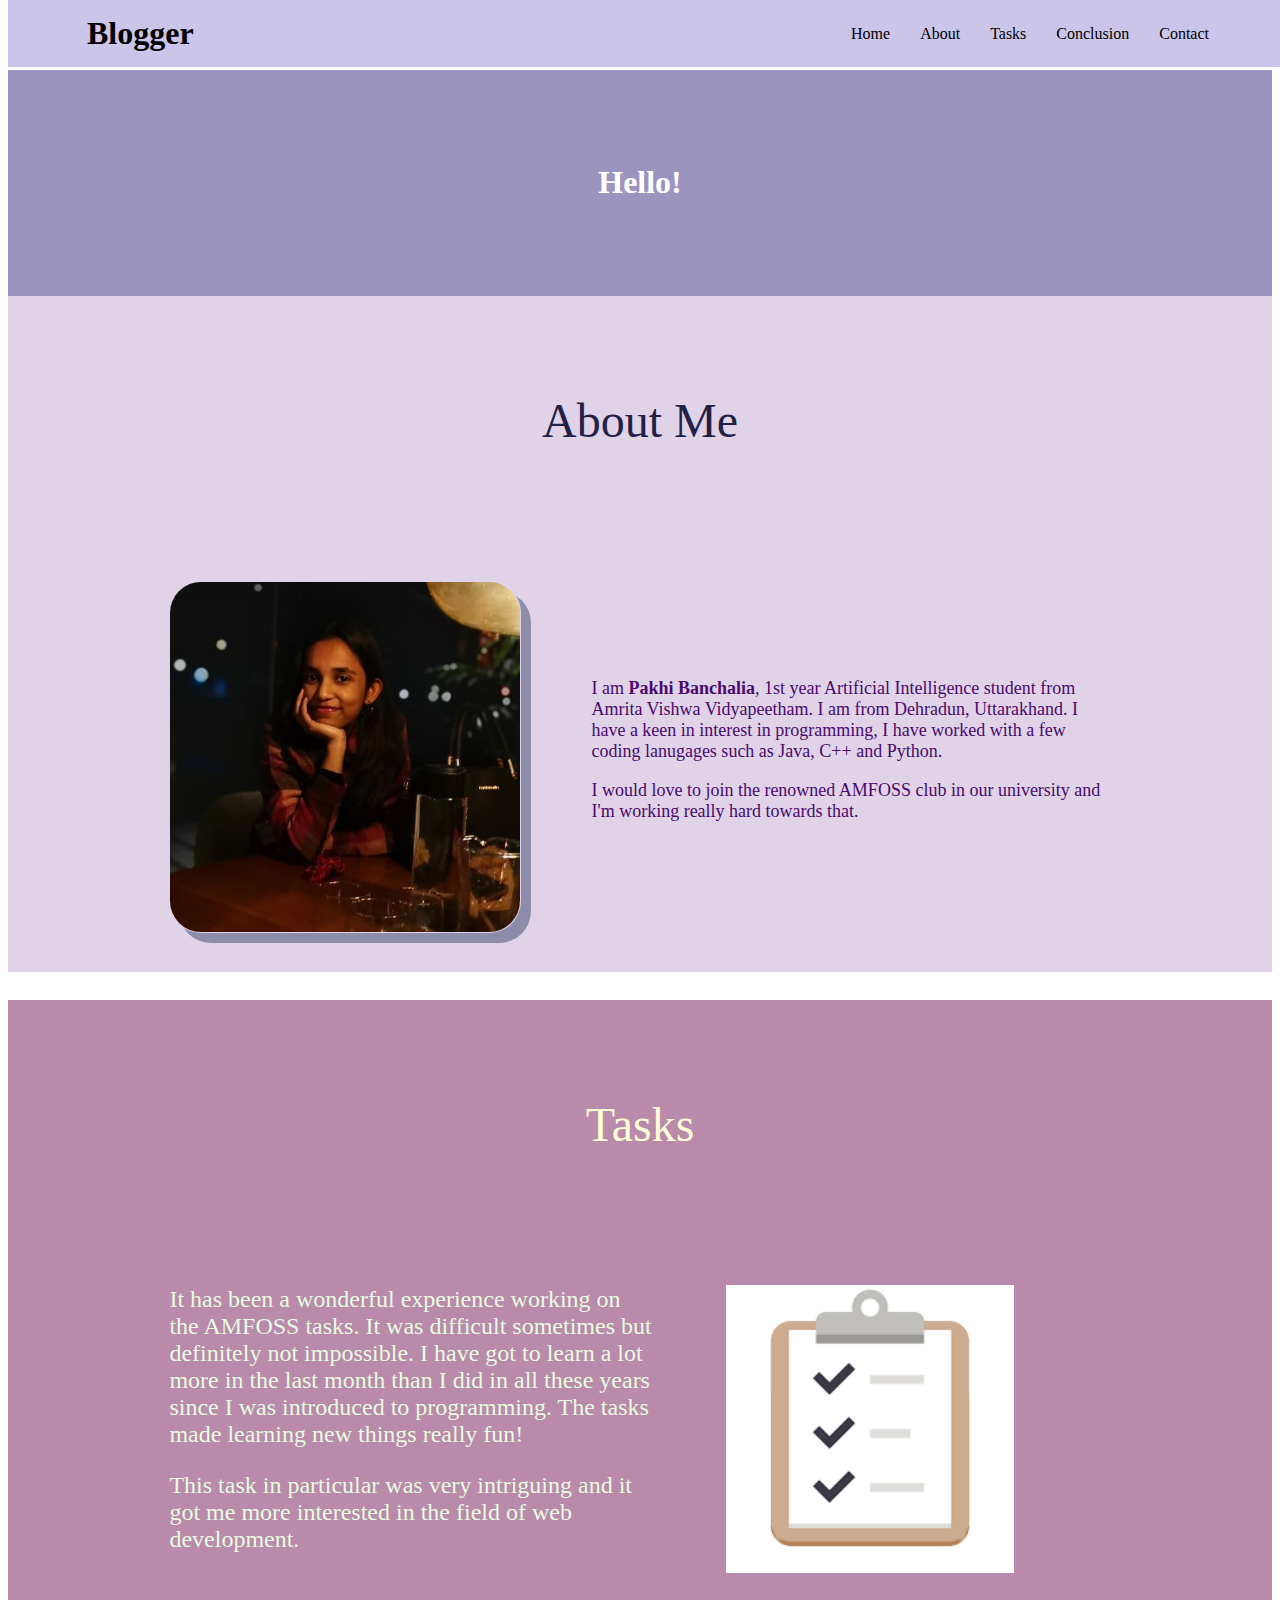
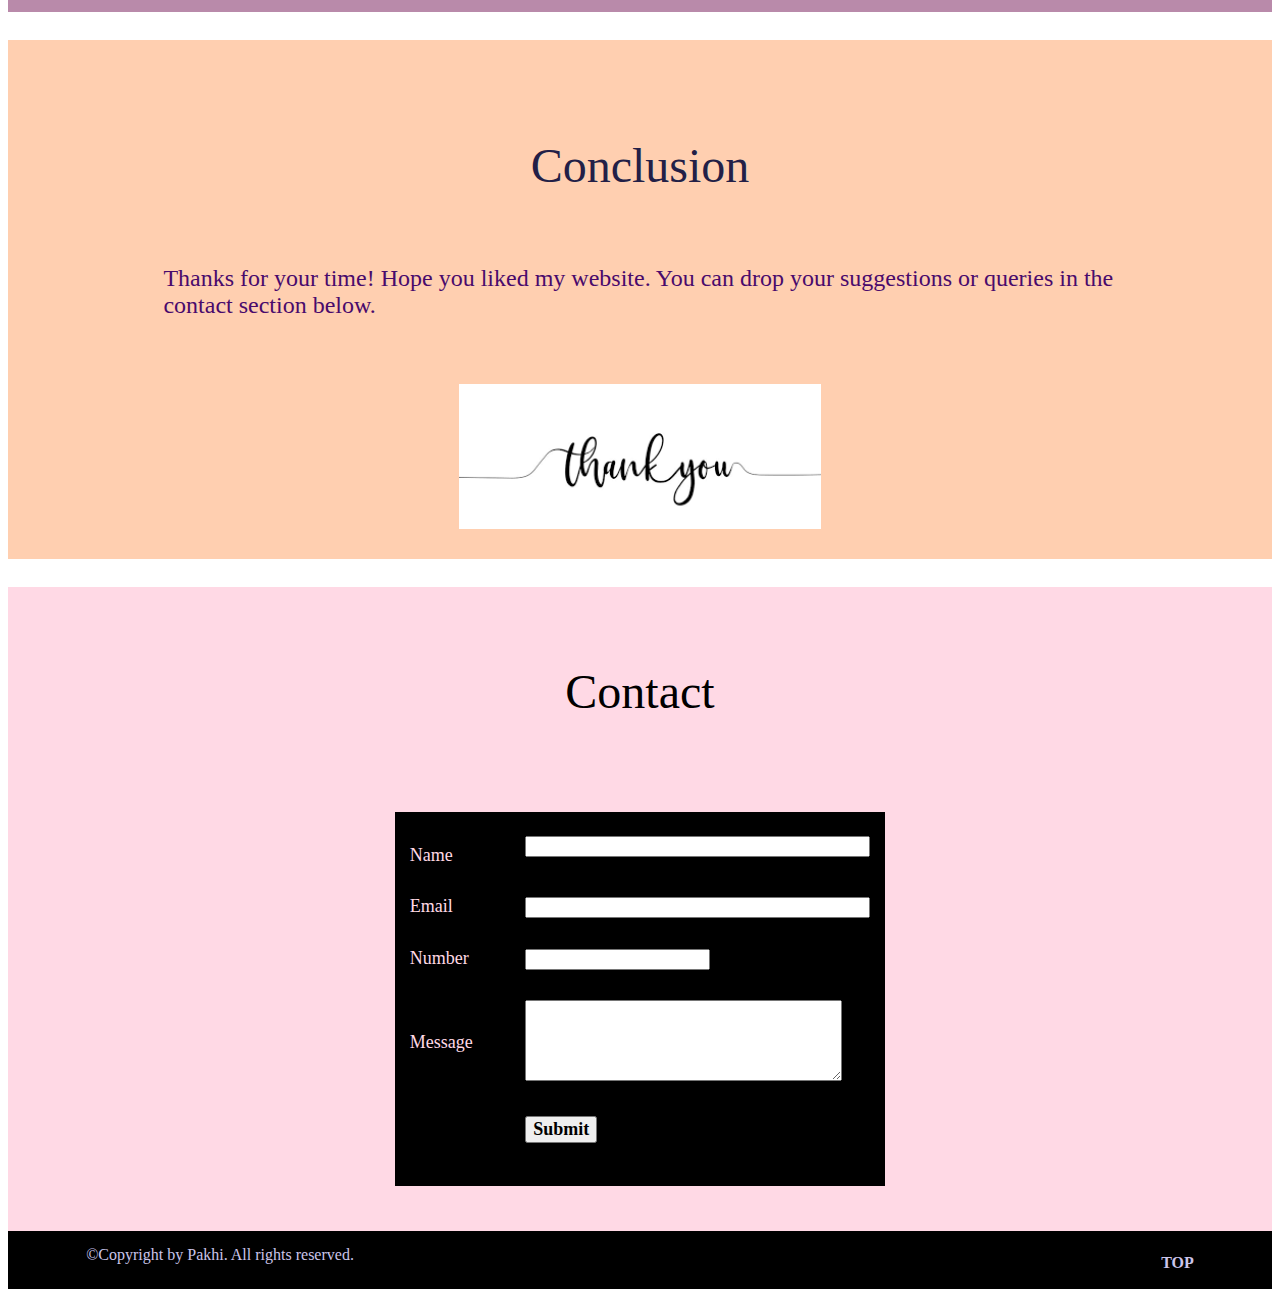
<file: index.html>
<!DOCTYPE html>
<html lang="en">

<head>
	<meta charset="UTF-8">
	<meta name="viewport" content=
		"width=device-width, initial-scale=1.0">
	<link rel="shortcut icon" href="img.png" type="image/x-icon" />
	<title>My Blog</title>
	<link href="style.css" rel="stylesheet" />
	
		
</head>

<body>
	<script src="index.js"></script>
	<div class="header">
		<div class="container">
	<table id="header" border="0" width="100%"
		cellpadding="0" cellspacing="0" bgcolor="#CBC5EA">
		
		<tr>
			<td>
				<table border="0" cellpadding="15"
					cellspacing="0" width="90%" align="center">
					<tr>
						
						<td>
							<font face="Comic sans MS" size="6">
								<b>Blogger</b>
							</font>
						</td>

						<td width="60%">
							
						</td>

						<td>
							<a href="#home" style="text-decoration:none">
								<font face="Verdana" size="3" color=black>
									Home
								</font>
							</a>
						</td>


						<td>
							<a href="#about" style="text-decoration:none">
								<font face="Verdana" size="3" color=black>
									About
								</font>
							</a>
						</td>


						<td>
							<a href="#tasks" style="text-decoration:none">
								<font face="Verdana" size="3" color=black>
									Tasks
								</font>
							</a>
						</td>
		
						<td>
							<a href="#conclusion" style="text-decoration:none">
								<font face="Verdana" size="3" color=black>
									Conclusion
								</font>
							</a>
						</td>


						<td>
							<a href="#contact" style="text-decoration:none">
								<font face="Verdana" size="3" color=black>
									Contact
								</font>
							</a>
						</td>
					</tr>
				</table>
			</td>
			</tr>
		</tr>
	
	</table>
</div>
</div>

	<!--Home(start)-->
	<div class="cont">
	<table id="home" border="0" width="100%" 
		cellpadding="50" cellspacing="0" bgcolor="#9B94BE">
		<tr>
			<td>
				<table border="0" cellpadding="15"
					cellspacing="10" width="90%" align="center">
					<tr>
						<td align="center" valign="middle">
							<h3>
								<font face="Times New Roman"
									size="6" color="#ffffff">
									Hello!
								</font>
							</h3>

							<h2>
								<font face="Verdana" size="6"
									color="#4CAF50">
								</font>
							</h2>
						</td>
					</tr>
				</table>
			</td>
		</tr>
	</table>
</div>
	<!--Home(end)-->


	<!--About(start)-->
	<table id="about" border="0" width="100%"
		cellpadding="0" cellspacing="0" bgcolor="#E0D3E8">
		<tr>
			<td>
				<table border="0" cellpadding="35"
					cellspacing="0" width="80%" align="center">
					<tr>
						<td height="180" align="center"
							valign="middle" colspan="2">
							<font face="Verdana" size="7"
								color="#231F47">
								About Me
							</font>
						</td>
					</tr>

					<tr>
						<td width="40%">
							<img src="pic.jpeg" id="pfp" width="350" height="350">
						</td>

						<td width="60%">
							<font face="Verdana" size="4"
								color="#490A6C">
								I am <b>Pakhi Banchalia</b>, 1st year Artificial Intelligence student from Amrita Vishwa Vidyapeetham.
								I am from Dehradun, Uttarakhand. 
								I have a keen in interest in programming, I have worked with a few coding lanugages such as Java, C++ and Python.
								
								<p>I would love to join the renowned AMFOSS club in our university and I'm working really hard towards that.</p>
								
							</font>
						</td>
					</tr>
				</table>
			</td>
		</tr>
	</table>
	<!--About(end)-->

	<hr color="white" style="height:10px">

	<!--tasks(start)-->
	<table id="tasks" border="0" width="100%"
		cellpadding="0" cellspacing="0" bgcolor="#B98AAA">
		<tr>
			<td>
				<table border="0" cellpadding="35"
					cellspacing="0" width="80%" align="center">
					<tr>
						<td height="180" align="center"
							valign="middle" colspan="2">
							<font face="Verdana" size="7"
								color="#FFFCD6">
								Tasks
							</font>
						</td>
					</tr>

					<tr>
						<td height="10">
							<font face="Times New Roman"
								size="5" color="#E8FBE1">
							It has been a wonderful experience working on the AMFOSS tasks. 
							It was difficult sometimes but definitely not impossible. 
							I have got to learn a lot more in the last month than I did in all these years 
							since I was introduced to programming. The tasks made learning new things really fun!
							<p>This task in particular was very intriguing and it got me more
								 interested in the field of web development.</p>
							</font>
						</td>

						<td width="45%">
							<img src="tasks.png" alt="Tasks" width="75%">
						</td>
					</tr>
				</table>
			</td>
		</tr>
	</table>
	<!--tasks(end)-->


	<hr color="white" style="height:10px">

	<!--Conclusion(start)-->
	<table id="conclusion" border="0" width="100%"
		cellpadding="30" cellspacing="0" bgcolor="#FFCFB0">
		<tr>
			<td>
				<table border="0" cellpadding="5"
					cellspacing="0" width="80%" align="center">
					<tr>
						<td height="180" align="center"
							valign="middle" colspan="2">
							<font face="Verdana" size="7"
								color="#231F47">
								Conclusion
							</font>
						</td>
					</tr>

					<tr>
						

						<td width="120%">
							<font face="Verdana" size="5.5"
								color="#490A6C">
								Thanks for your time! Hope you liked my website.
								You can drop your suggestions or queries in the contact section below.
							</font>
							
						</td>
						
					</tr>
					
				</table>
				
			</td>
			
		</tr>
		<td width="100%">
			<img src="thank.png" class="center">
		</td>	
	</table>
	
	<!--Conclusion(end)-->

	<hr color="white" style="height:10px">

	<!--Contact(start)-->
	<table id="contact" border="0" width="100%"
		cellpadding="0" cellspacing="0" bgcolor="#FFD9E5">
		<tr>
			<td>
				<table border="0" cellpadding="15"
					cellspacing="0" width="80%" align="center">
					<tr>
						<td height="180" align="center"
							valign="middle" colspan="2">
							<font face="Verdana" size="7"
								color="black">
								Contact
							</font>
						</td>
					</tr>

					<tr>
						<form id="myForm">
						<td align="center" valign="top">
							<table border="0" width="50%" cellpadding="15"
								cellspacing="0" align="center" bgcolor="black">
								<tr>
									<td width="30%">
										<hr color="black">
										<font face="Verdana" size="4"
											color="#FFD9E5">
											Name
										</font>
									</td>
									<td width="70%">
										<font face="Verdana" size="4"
											color="#FFD9E5">
											<input type="text" size="40">
										</font>
									</td>
								</tr>
								<tr>
									<td width="30%">
										<font face="Verdana" size="4"
											color="#FFD9E5">
											Email
										</font>
									</td>
									<td width="70%">
										<font face="Verdana" size="4"
											color="#FFD9E5">
											<input type="email" size="40">
										</font>
									</td>
								</tr>
								<tr>
									<td width="30%">
										<font face="Verdana" size="4"
											color="#FFD9E5">
											Number
										</font>
									</td>
									<td width="70%">
										<font face="Verdana" size="4"
											color="#FFD9E5">
											<input type="number" size="12">
										</font>
									</td>
								</tr>
								<tr>
									<td width="30%">
										<font face="Verdana" size="4"
											color="#FFD9E5">
											Message
										</font>
									</td>
									<td width="70%">
										<font face="Verdana" size="4"
											color="#ffffff">
											<textarea rows="5"
												cols="37">
											</textarea>
										</font>
									</td>
								</tr>
								<tr>
									<td width="30%">
										
									</td>
									<td width="70%">
										<button type="Submit" onclick="myFunction()">
											<font face="Verdana"
												size="4" color="black">
												<b>Submit</b>
											</font>
										</button>
										<hr color="black">
										<hr color="black">
									</td>
								</tr>
							</table>
						</td>
					</form>
					</tr>
					<tr>
						<td colspan="2">
							
							
						</td>
					</tr>
				</table>
			</td>
		</tr>
	</table>
	<!--Contact(end)-->


	<!--Footer(start)-->
	<table id="footer" border="0" width="100%"
		cellpadding="0" cellspacing="0" bgcolor="black">
		<tr>
			<td>
				<table border="0" cellpadding="15"
					cellspacing="0" width="90%" align="center">
					<tr>
						<td width="100%" valign="top">
							<font face="Verdana"
								color="#CBC5EA" size="3">
								©Copyright by Pakhi.
								All rights reserved.
							</font>
						</td>

						<td width="10%">
							<font face="arial" color="black" size="5">
								<a href="#home" style="text-decoration:none">
									<font face="Verdana" color="#CBC5EA" size="3">
										<b>TOP</b>
									</font>
								</a>
							</font>
						</td>
					</tr>
				</table>
			</td>
		</tr>
	</table>
	<!--Footer(end)-->

</body>

</html>
</file>
<file: style.css>
.header {
    position:fixed;
    width: 100%;
    height: 70px;
    text-align : center;
    top: 0;
      }
   .container {
     margin-top: 0px;
   }
   .cont{
      margin-top: 70px;
   }
   .center {
    display: block;
    margin-left: auto;
    margin-right: auto;
    width: 30%;
  }
  #pfp
  {
    border: 1px solid transparent;
    border-radius: 2rem;
    box-shadow: 10px 10px #8D8DAA;
  }
</file>
